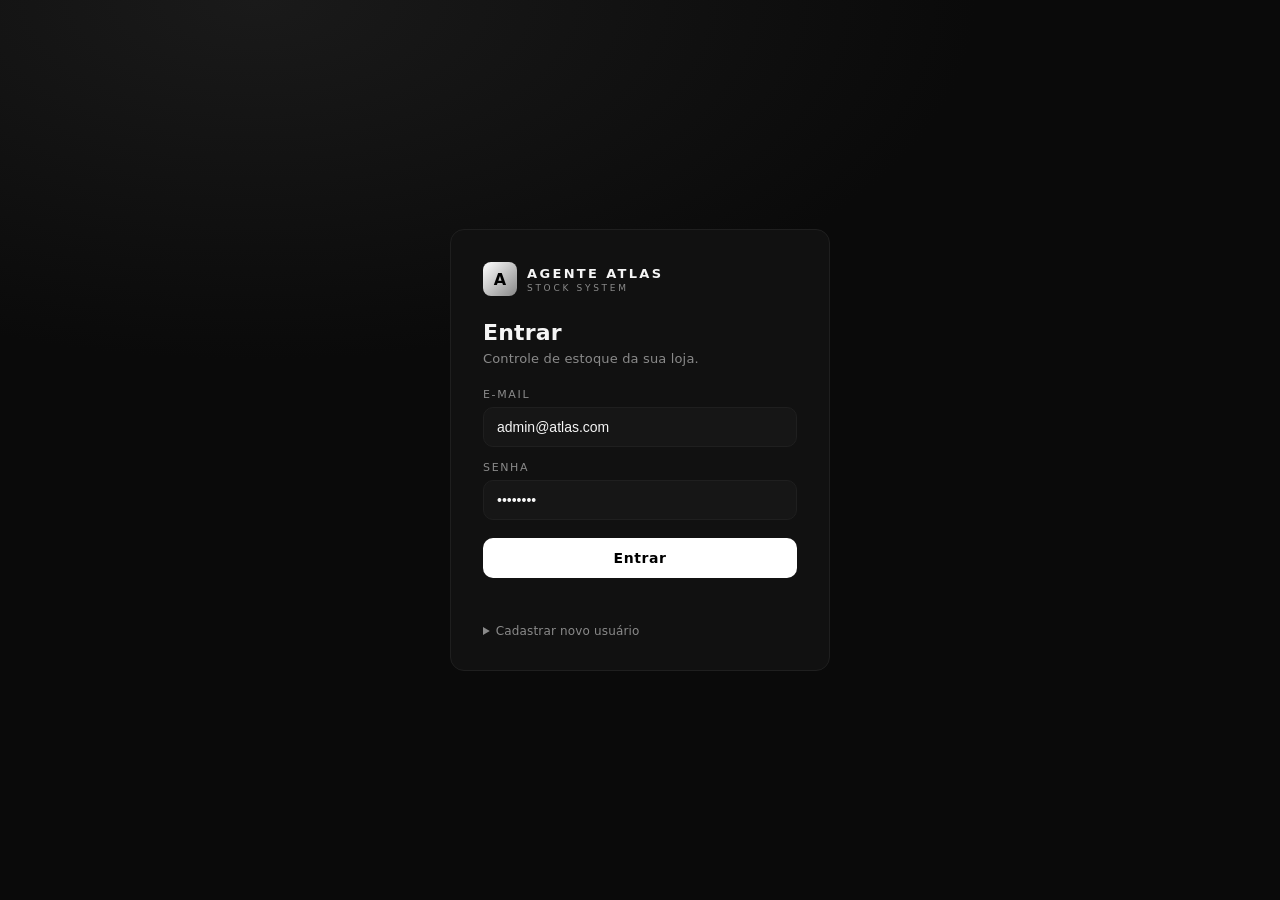
<file: index.html>
<!doctype html>
<html lang="pt-br">
<head>

<meta charset="utf-8"/>
<meta name="viewport" content="width=device-width,initial-scale=1"/>

<title>AGENTE ATLAS — Acesso</title>
<link rel="stylesheet" href="css/style.css">

</head>

<body>


<div class="login-wrap">

<div class="login-card">


<div class="brand">

<div class="brand-mark">A</div>

<div class="brand-name">
AGENTE ATLAS
<small>STOCK SYSTEM</small>
</div>

</div>



<h1 class="login-title">Entrar</h1>

<p class="login-sub">
Controle de estoque da sua loja.
</p>



<form id="form-login">


<label>E-mail</label>

<input 
type="email"
name="email"
required
value="admin@atlas.com"
/>


<label>Senha</label>

<input
type="password"
name="senha"
required
value="admin123"
/>



<button class="btn" type="submit">
Entrar
</button>


<div id="msg" class="msg"></div>


</form>





<details style="margin-top:18px;color:var(--muted);font-size:12px">


<summary style="cursor:pointer">
Cadastrar novo usuário
</summary>



<form id="form-cad" style="margin-top:10px">


<label>Nome</label>

<input name="nome" required/>



<label>E-mail</label>

<input 
name="email"
type="email"
required
/>



<label>Senha</label>

<input 
name="senha"
type="password"
required
/>



<label>Cargo</label>

<input 
name="cargo"
placeholder="operador"
/>



<button class="btn ghost" type="submit">
Criar conta
</button>



<div id="msg2" class="msg"></div>


</form>


</details>



</div>

</div>


<script src="./js/config.js"></script>
<script src="./js/api.js"></script>
<script src="./js/auth.js"></script>
<script>


document
.getElementById('form-login')
.addEventListener('submit', async(e)=>{


e.preventDefault();


const f = new FormData(e.target);


const msg=document.getElementById('msg');


msg.className='msg';

msg.textContent='Autenticando...';



try{


const r = await API.post('/usuarios/login',{

email:f.get('email'),

senha:f.get('senha')

});



Auth.set(r.usuario);



location.href='/pages/dashboard.html';



}catch(err){


msg.className='msg error';

msg.textContent=err.message;


}


});





document
.getElementById('form-cad')
.addEventListener('submit',async(e)=>{


e.preventDefault();



const f=new FormData(e.target);


const msg=document.getElementById('msg2');


msg.className='msg';



try{


await API.post('/usuarios/cadastro',{


nome:f.get('nome'),

email:f.get('email'),

senha:f.get('senha'),

cargo:f.get('cargo') || 'operador'


});



msg.className='msg success';

msg.textContent='Conta criada. Faça login.';



e.target.reset();



}catch(err){


msg.className='msg error';

msg.textContent=err.message;


}


});


</script>


</body>
</html>
</file>
<file: css/style.css>
:root{
  --bg:#0a0a0a;
  --surface:#111111;
  --surface-2:#161616;
  --border:#1f1f1f;
  --text:#f5f5f5;
  --muted:#8a8a8a;
  --accent:#ffffff;
  --danger:#ff4d4d;
  --warning:#ffb020;
  --success:#27d17f;
  --radius:14px;
}
*{box-sizing:border-box;margin:0;padding:0}
html,body{height:100%}
body{
  font-family:'Inter','Segoe UI',system-ui,sans-serif;
  background:var(--bg);color:var(--text);
  -webkit-font-smoothing:antialiased;
  letter-spacing:.01em;
}
a{color:inherit;text-decoration:none}
button{font-family:inherit;cursor:pointer}

/* ============ LOGIN ============ */
.login-wrap{
  min-height:100vh;display:grid;place-items:center;
  background:radial-gradient(1200px 600px at 20% 0%,#1a1a1a 0%,#0a0a0a 60%);
  padding:24px;
}
.login-card{
  width:100%;max-width:380px;background:var(--surface);
  border:1px solid var(--border);border-radius:var(--radius);
  padding:32px;
}
.brand{display:flex;align-items:center;gap:10px;margin-bottom:24px}
.brand-mark{
  width:34px;height:34px;border-radius:8px;
  background:linear-gradient(135deg,#fff 0%,#888 100%);
  display:grid;place-items:center;color:#000;font-weight:800;
}
.brand-name{font-weight:700;letter-spacing:.18em;font-size:13px}
.brand-name small{display:block;color:var(--muted);font-weight:400;letter-spacing:.3em;font-size:9px;margin-top:2px}

h1.login-title{font-size:22px;margin-bottom:6px}
.login-sub{color:var(--muted);font-size:13px;margin-bottom:22px}

label{display:block;font-size:11px;text-transform:uppercase;letter-spacing:.15em;color:var(--muted);margin:14px 0 6px}
input,select,textarea{
  width:100%;background:var(--surface-2);border:1px solid var(--border);
  color:var(--text);padding:11px 13px;border-radius:10px;font-size:14px;outline:none;
  transition:border .15s;
}
input:focus,select:focus,textarea:focus{border-color:#3a3a3a}
.btn{
  display:inline-flex;align-items:center;justify-content:center;gap:8px;
  width:100%;background:#fff;color:#000;border:none;padding:12px 16px;
  border-radius:10px;font-weight:600;font-size:14px;letter-spacing:.04em;
  transition:transform .08s,opacity .15s;margin-top:18px;
}
.btn:hover{opacity:.9}
.btn:active{transform:scale(.99)}
.btn.ghost{background:transparent;color:var(--text);border:1px solid var(--border)}
.btn.danger{background:var(--danger);color:#fff}
.btn.small{padding:8px 12px;font-size:12px;width:auto}
.msg{font-size:13px;margin-top:10px;min-height:18px}
.msg.error{color:var(--danger)}
.msg.success{color:var(--success)}

/* ============ APP SHELL ============ */
.app{display:grid;grid-template-columns:240px 1fr;min-height:100vh}
.sidebar{
  background:#080808;border-right:1px solid var(--border);
  padding:22px 14px;display:flex;flex-direction:column;gap:6px;
  position:sticky;top:0;height:100vh;
}
.sidebar .brand{margin-bottom:24px;padding:0 8px}
.nav a{
  display:flex;align-items:center;gap:10px;padding:10px 12px;
  border-radius:10px;color:var(--muted);font-size:14px;
  transition:background .15s,color .15s;
}
.nav a:hover{background:var(--surface);color:var(--text)}
.nav a.active{background:#fff;color:#000;font-weight:600}
.nav .ico{width:18px;height:18px;display:inline-block;text-align:center}
.sidebar .foot{margin-top:auto;border-top:1px solid var(--border);padding-top:14px}
.sidebar .me{font-size:12px;color:var(--muted);padding:0 8px;margin-bottom:8px}
.sidebar .me b{display:block;color:var(--text);font-weight:600;margin-bottom:2px}

.main{padding:28px 36px;max-width:100%;overflow-x:hidden}
.topbar{display:flex;align-items:center;justify-content:space-between;margin-bottom:24px;gap:12px;flex-wrap:wrap}
.topbar h1{font-size:24px;font-weight:700;letter-spacing:-.01em}
.topbar .sub{color:var(--muted);font-size:13px;margin-top:4px}

/* cards */
.grid{display:grid;gap:16px}
.grid.cols-4{grid-template-columns:repeat(4,1fr)}
.grid.cols-3{grid-template-columns:repeat(3,1fr)}
.grid.cols-2{grid-template-columns:repeat(2,1fr)}
.card{
  background:var(--surface);border:1px solid var(--border);border-radius:var(--radius);
  padding:18px;
}
.kpi .label{font-size:11px;letter-spacing:.18em;text-transform:uppercase;color:var(--muted)}
.kpi .value{font-size:28px;font-weight:700;margin-top:8px}
.kpi .delta{font-size:12px;color:var(--muted);margin-top:6px}
.kpi.warn .value{color:var(--warning)}
.kpi.danger .value{color:var(--danger)}
.kpi.success .value{color:var(--success)}

/* tables */
.table-wrap{overflow:auto;border:1px solid var(--border);border-radius:var(--radius);background:var(--surface)}
table{width:100%;border-collapse:collapse;font-size:14px;min-width:680px}
th,td{padding:12px 14px;text-align:left;border-bottom:1px solid var(--border)}
th{font-size:11px;text-transform:uppercase;letter-spacing:.14em;color:var(--muted);font-weight:600;background:#0d0d0d;position:sticky;top:0}
tr:hover td{background:#141414}
.badge{display:inline-block;padding:3px 8px;border-radius:999px;font-size:11px;border:1px solid var(--border);color:var(--muted)}
.badge.warn{color:var(--warning);border-color:#3a2a10}
.badge.danger{color:var(--danger);border-color:#3a1010}
.badge.success{color:var(--success);border-color:#0f3a25}

/* toolbar / forms */
.toolbar{display:flex;gap:10px;align-items:center;margin-bottom:16px;flex-wrap:wrap}
.toolbar input,.toolbar select{max-width:280px}
.row{display:grid;grid-template-columns:repeat(2,1fr);gap:14px}
.row.cols-3{grid-template-columns:repeat(3,1fr)}
.actions{display:flex;gap:6px}
.icon-btn{background:transparent;border:1px solid var(--border);color:var(--text);padding:6px 10px;border-radius:8px;font-size:12px}
.icon-btn:hover{border-color:#3a3a3a}
.icon-btn.danger{color:var(--danger)}

/* modal */
.modal-back{position:fixed;inset:0;background:rgba(0,0,0,.6);display:none;align-items:center;justify-content:center;z-index:50;padding:20px}
.modal-back.open{display:flex}
.modal{background:var(--surface);border:1px solid var(--border);border-radius:var(--radius);padding:24px;width:100%;max-width:560px;max-height:90vh;overflow:auto}
.modal h2{font-size:18px;margin-bottom:14px}

/* sidebar toggle (mobile) */
.menu-btn{display:none;background:var(--surface);border:1px solid var(--border);color:#fff;padding:8px 12px;border-radius:8px}

/* ============ RESPONSIVE ============ */
@media (max-width:1100px){
  .grid.cols-4{grid-template-columns:repeat(2,1fr)}
  .grid.cols-3{grid-template-columns:repeat(2,1fr)}
}
@media (max-width:780px){
  .app{grid-template-columns:1fr}
  .sidebar{
    position:fixed;left:0;top:0;height:100vh;width:240px;z-index:60;
    transform:translateX(-100%);transition:transform .25s;
  }
  .sidebar.open{transform:translateX(0)}
  .menu-btn{display:inline-flex}
  .main{padding:18px}
  .grid.cols-4,.grid.cols-3,.grid.cols-2,.row,.row.cols-3{grid-template-columns:1fr}
  .topbar h1{font-size:20px}
}
</file>
